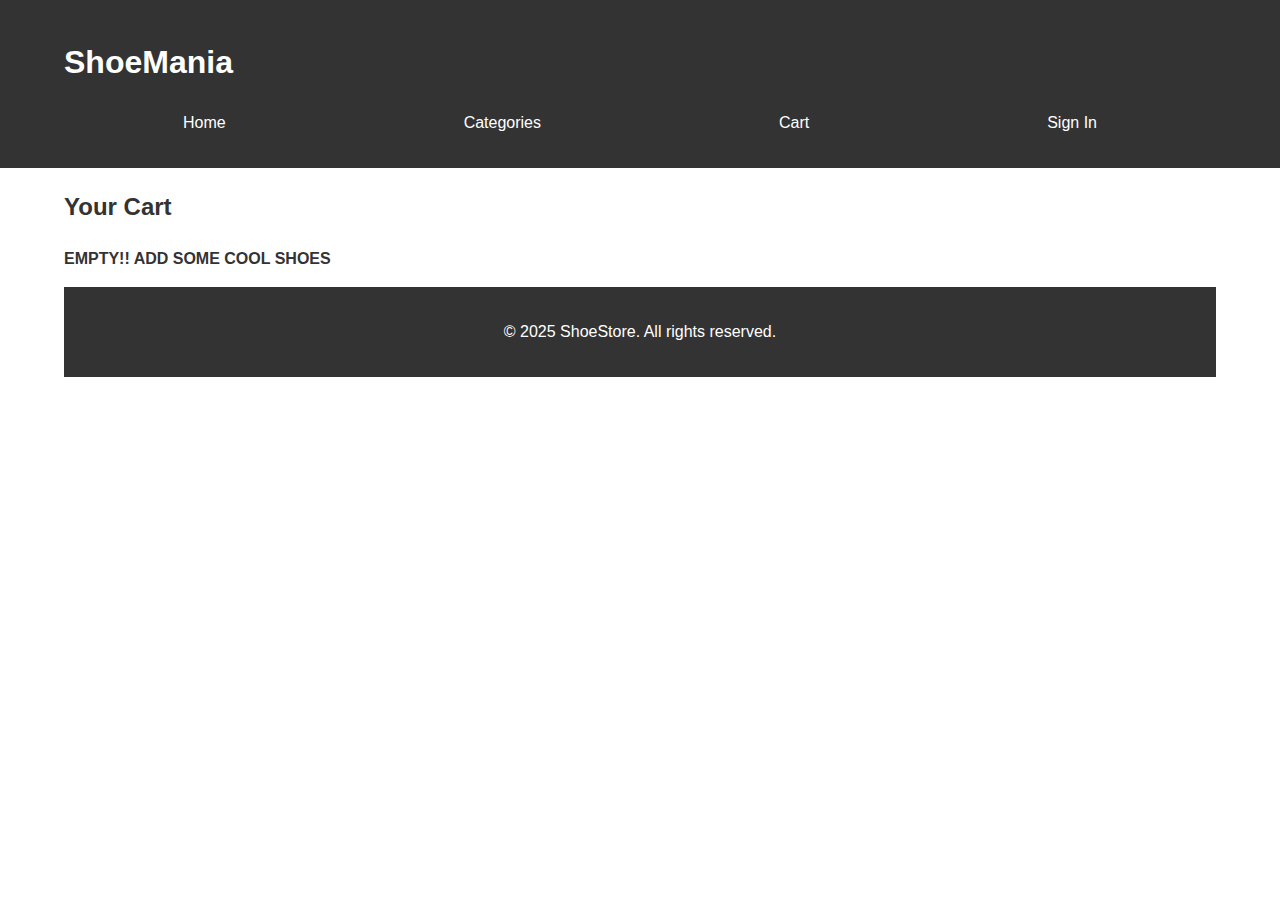
<file: cart.html>
<html lang="en">
<head>
    <meta charset="UTF-8">
    <meta name="viewport" content="width=device-width, initial-scale=1.0">
    <title>Cart</title>
    <link rel="stylesheet" href="styles.css">
</head>
<body>
    <header class="header">
        <div class="container">
            <h1 class="logo">ShoeMania</h1>
            <nav class="nav">
                <ul>
                    <li><a href="index.html">Home</a></li>
                    <li><a href="categories.html">Categories</a></li>
                    <li><a href="cart.html">Cart</a></li>
                    <li><a href="signin.html">Sign In</a></li>
                </ul>
            </nav>
        </div>
    </header>

    <section class="cart">
        <div class="container">
            <h2>Your Cart</h2>
            <div class="cart-items">
                <div class="cart-item">
                    <p><strong>EMPTY!! ADD SOME COOL SHOES</strong></p>
                    
    <footer class="footer">
        <div class="container">
            <p>&copy; 2025 ShoeStore. All rights reserved.</p>
        </div>
    </footer>
</body>
</html>
</file>
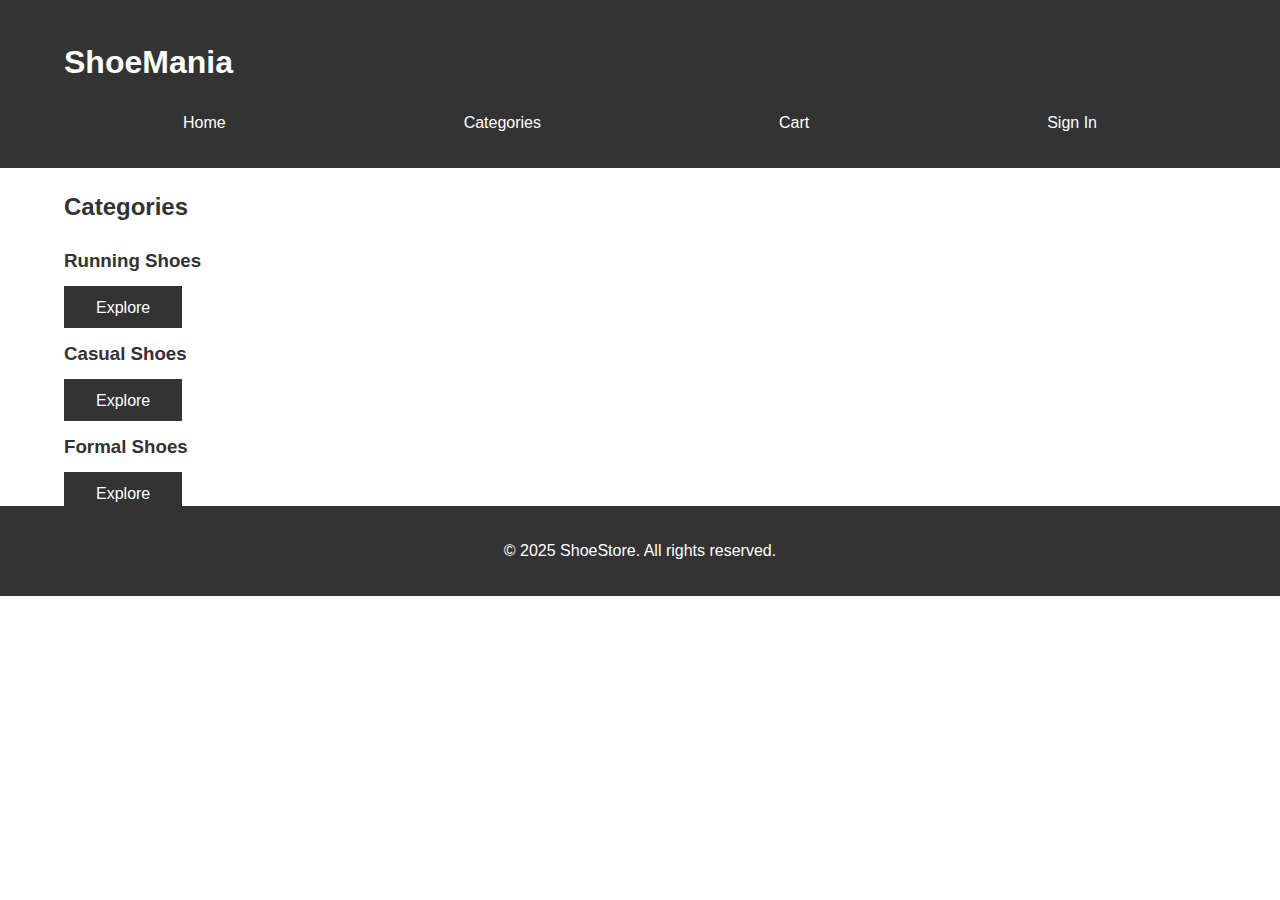
<file: categories.html>
<html lang="en">
<head>
    <meta charset="UTF-8">
    <meta name="viewport" content="width=device-width, initial-scale=1.0">
    <title>Categories</title>
    <link rel="stylesheet" href="styles.css">
</head>
<body>
    <header class="header">
        <div class="container">
            <h1 class="logo">ShoeMania</h1>
            <nav class="nav">
                <ul>
                    <li><a href="index.html">Home</a></li>
                    <li><a href="categories.html">Categories</a></li>
                    <li><a href="cart.html">Cart</a></li>
                    <li><a href="signin.html">Sign In</a></li>
                </ul>
            </nav>
        </div>
    </header>

    <section class="categories">
        <div class="container">
            <h2>Categories</h2>
            <div class="category-grid">
                <div class="category">
                    <h3>Running Shoes</h3>
                    <a href="#" class="btn">Explore</a>
                </div>
                <div class="category">
                    <h3>Casual Shoes</h3>
                    <a href="#" class="btn">Explore</a>
                </div>
                <div class="category">
                    <h3>Formal Shoes</h3>
                    <a href="#" class="btn">Explore</a>
                </div>
            </div>
        </div>
    </section>

    <footer class="footer">
        <div class="container">
            <p>&copy; 2025 ShoeStore. All rights reserved.</p>
        </div>
    </footer>
</body>
</html>
</file>
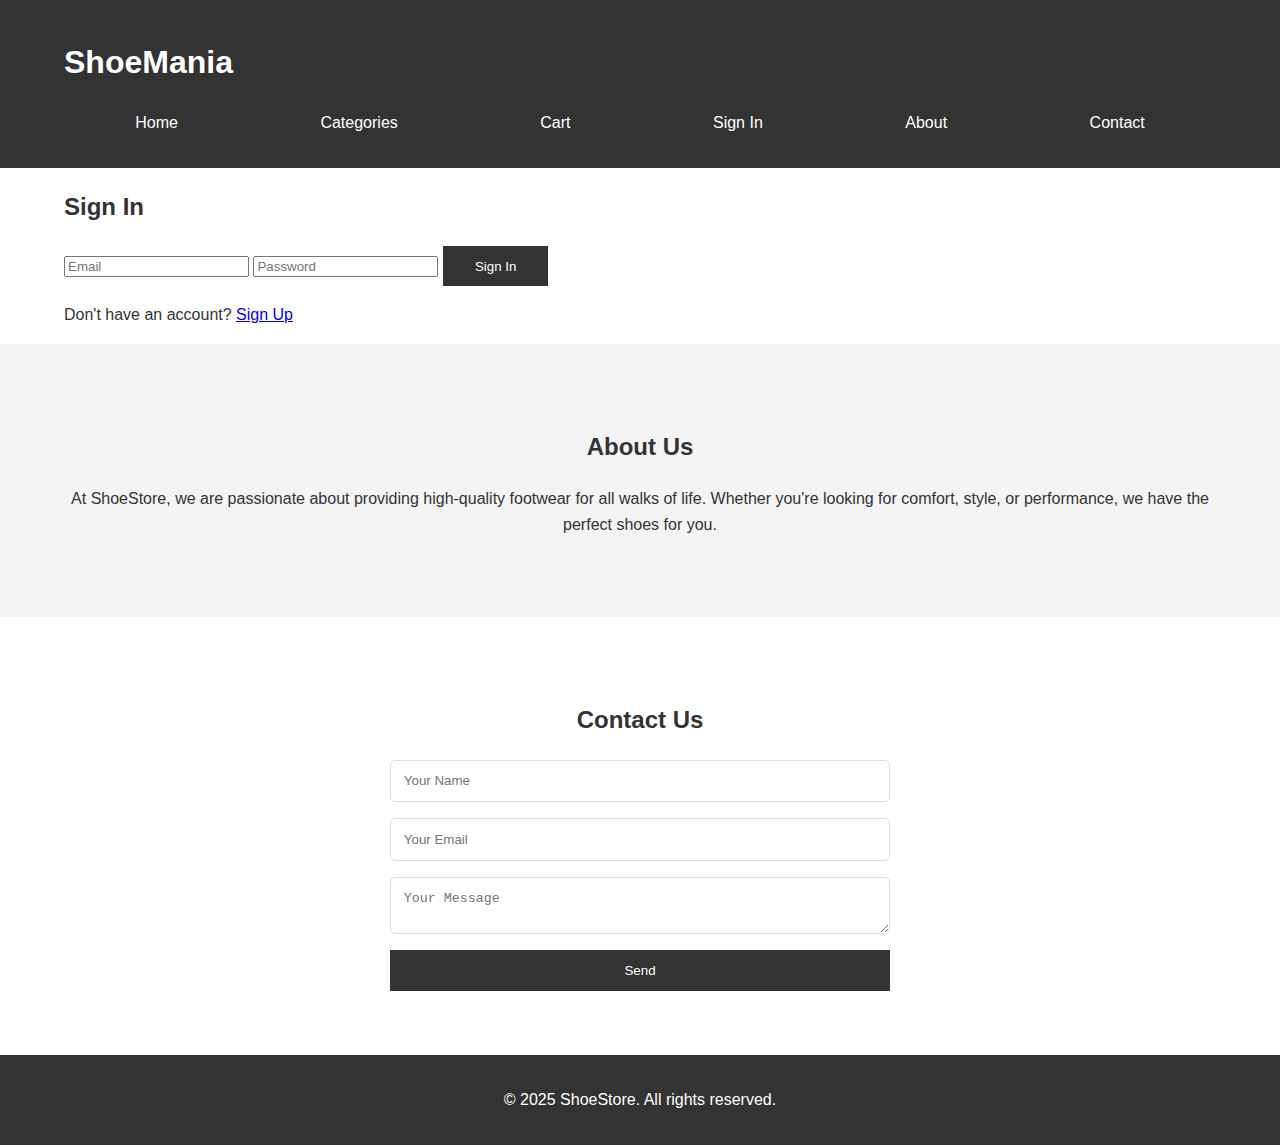
<file: signin.html>
<html lang="en">
<head>
    <meta charset="UTF-8">
    <meta name="viewport" content="width=device-width, initial-scale=1.0">
    <title>Shoe Store</title>
    <link rel="stylesheet" href="styles.css">
</head>
<body>
    <header class="header">
        <div class="container">
            <h1 class="logo">ShoeMania</h1>
            <nav class="nav">
                <ul>
                   <li><a href="index.html">Home</a></li>
                    <li><a href="categories.html">Categories</a></li>
                    <li><a href="cart.html">Cart</a></li>
                    <li><a href="#signin">Sign In</a></li>
                    <li><a href="#about">About</a></li>
                    <li><a href="#contact">Contact</a></li>
                </ul>
            </nav>
        </div>
    </header>

        <section id="signin" class="signin">
        <div class="container">
            <h2>Sign In</h2>
            <form class="signin-form">
                <input type="email" placeholder="Email" required>
                <input type="password" placeholder="Password" required>
                <button type="submit" class="btn">Sign In</button>
            </form>
            <p>Don't have an account? <a href="#">Sign Up</a></p>
        </div>
    </section>

    <section id="about" class="about">
        <div class="container">
            <h2>About Us</h2>
            <p>At ShoeStore, we are passionate about providing high-quality footwear for all walks of life. Whether you're looking for comfort, style, or performance, we have the perfect shoes for you.</p>
        </div>
    </section>

    <section id="contact" class="contact">
        <div class="container">
            <h2>Contact Us</h2>
            <form>
                <input type="text" placeholder="Your Name" required>
                <input type="email" placeholder="Your Email" required>
                <textarea placeholder="Your Message" required></textarea>
                <button type="submit">Send</button>
            </form>
        </div>
    </section>

    <footer class="footer">
        <div class="container">
            <p>&copy; 2025 ShoeStore. All rights reserved.</p>
        </div>
    </footer>
</body>
</html>
</file>
<file: styles.css>
body 
{
    margin: 0;
    font-family: Arial, sans-serif;
    line-height: 1.6;
    color: #333;
}

.container 
{
    width: 90%;
    max-width: 1200px;
    margin: 0 auto;
}

header 
{
    background: #333;
    color: #fff;
    padding: 1rem 0;
}

.header .logo 
{
    font-size: 2rem;
    font-weight: bold;
}

.logo-container 
{
    display: flex;
    align-items: center;
    gap: 10px;
}

.logo-image
{
    width: 70px;
    height: 50px;
    object-fit: cover;
}

.nav ul 
{
    list-style: none;
    display: flex;
    justify-content: space-around;
    padding: 0;
}

.nav a 
{
    color: #fff;
    text-decoration: none;
    padding: 0.5rem 1rem;
    transition: background 0.3s;
}

.nav a:hover 
{
    background: #555;
}

.home 
{
    background: url('bg1.jpg') no-repeat center center/cover;
    color: #fff;
    text-align: center;
    padding: 5rem 0;
}

.home h2 
{
    font-size: 3rem;
    margin-bottom: 1rem;
}

.home p 
{
    font-size: 1.5rem;
    margin-bottom: 2rem;
}

.btn 
{
    background: #333;
    color: #fff;
    padding: 0.8rem 2rem;
    text-decoration: none;
    border: none;
    cursor: pointer;
    transition: background 0.3s;
}

.btn:hover 
{
    background: #555;
}
.products 
{
    padding: 4rem 0;
    text-align: center;
}

.product-grid 
{
    display: grid;
    grid-template-columns: repeat(auto-fit, minmax(250px, 1fr));
    gap: 2rem;
}

.product 
{
    border: 1px solid #ddd;
    border-radius: 10px;
    padding: 1rem;
    text-align: center;
    background: #f9f9f9;
    box-shadow: 0 4px 6px rgba(0, 0, 0, 0.1);
}

.product img 
{
    width: 100%;
    border-radius: 10px;
}

.product h3 
{
    margin: 1rem 0;
}

.product button 
{
    background: #333;
    color: #fff;
    border: none;
    padding: 0.5rem 1rem;
    cursor: pointer;
    transition: background 0.3s;
}

.product button:hover 
{
    background: #555;
}
.about {
    padding: 4rem 0;
    background: #f4f4f4;
    text-align: center;
}
.contact {
    padding: 4rem 0;
    text-align: center;
}

.contact form 
{
    max-width: 500px;
    margin: 0 auto;
    display: flex;
    flex-direction: column;
    gap: 1rem;
}

.contact input,
.contact textarea 
{
    width: 100%;
    padding: 0.8rem;
    border: 1px solid #ddd;
    border-radius: 5px;
}

.contact button 
{
    background: #333;
    color: #fff;
    border: none;
    padding: 0.8rem;
    cursor: pointer;
    transition: background 0.3s;
}

.contact button:hover {
    background: #555;
}
.footer 
{
    background: #333;
    color: #fff;
    text-align: center;
    padding: 1rem 0;
}
</file>
